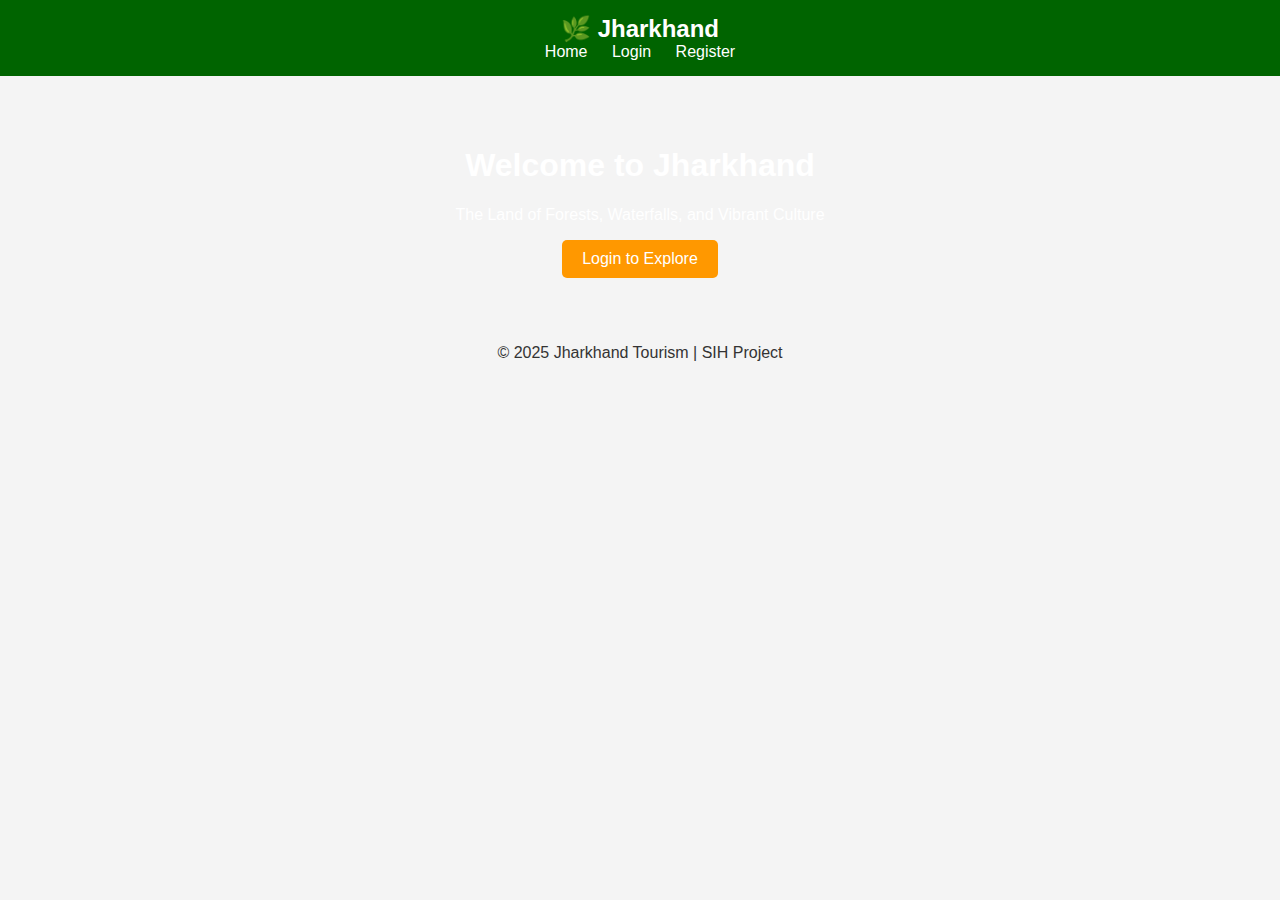
<file: index.html>
<!DOCTYPE html>
<html lang="en">
<head>
  <meta charset="UTF-8">
  <title>Jharkhand Tourism & Culture</title>
  <link rel="stylesheet" href="style.css">
</head>
<body>
  <header>
    <div class="logo">🌿 Jharkhand</div>
    <nav>
      <a href="index.html">Home</a>
      <a href="login.html">Login</a>
      <a href="register.html">Register</a>
    </nav>
  </header>

  <section class="hero">
    <h1>Welcome to Jharkhand</h1>
    <p>The Land of Forests, Waterfalls, and Vibrant Culture</p>
    <a href="login.html" class="btn">Login to Explore</a>
  </section>

  <footer>
    <p>© 2025 Jharkhand Tourism | SIH Project</p>
  </footer>
</body>
</html>
</file>
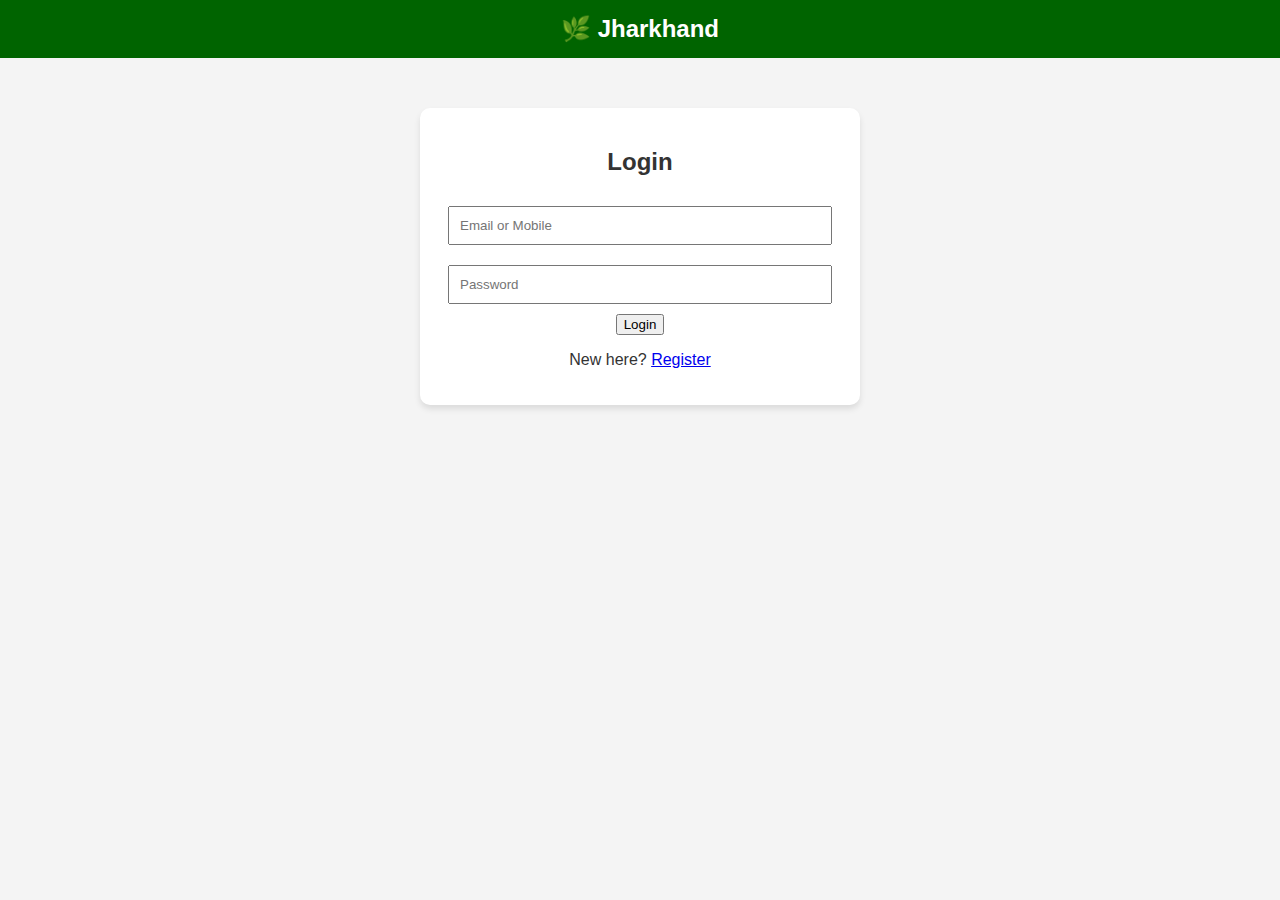
<file: culture.html>
<!DOCTYPE html>
<html lang="en">
<head>
  <meta charset="UTF-8">
  <title>Culture | Jharkhand</title>
  <link rel="stylesheet" href="style.css">
</head>
<body>
  <script>
    if (!localStorage.getItem("token")) {
      window.location.href = "login.html";
    }
  </script>

  <header>
    <div class="logo">🌿 Jharkhand</div>
    <nav>
      <a href="tourism.html">Tourism</a>
      <a href="#" onclick="logout()">Logout</a>
    </nav>
  </header>

  <section class="content">
    <h2>Jharkhand Culture</h2>
    <div class="cards">
      <div class="card">
        <img src="images/festival.jpg" alt="Festival">
        <h3>Sarhul Festival</h3>
        <p>Celebrate the festival of nature with tribal communities.</p>
      </div>
      <div class="card">
        <img src="images/dance.jpg" alt="Dance">
        <h3>Chhau Dance</h3>
        <p>Traditional martial dance from Jharkhand villages.</p>
      </div>
    </div>
  </section>

  <script>
    function logout() {
      localStorage.removeItem("token");
      window.location.href = "index.html";
    }
  </script>
</body>
</html>
</file>
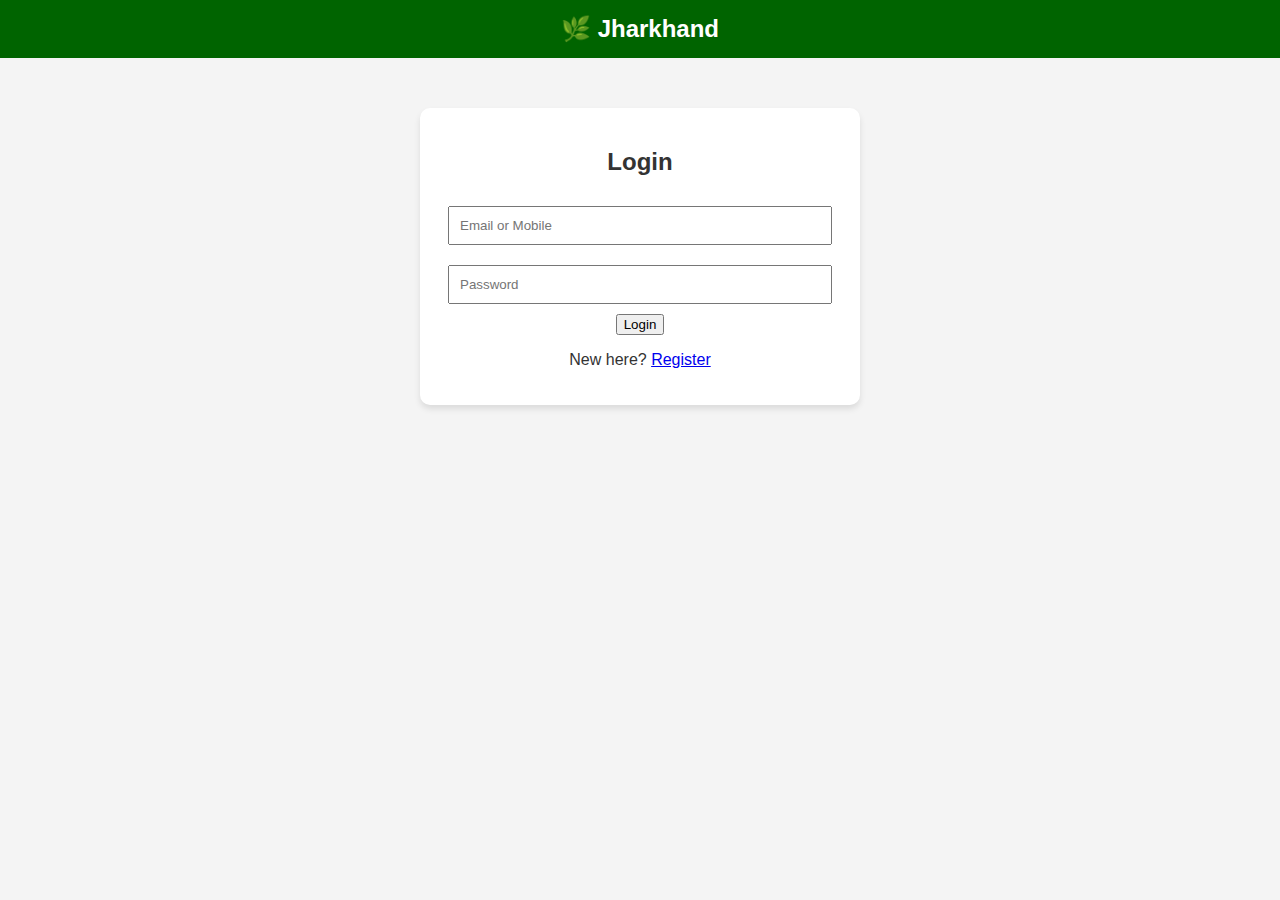
<file: login.html>
<!DOCTYPE html>
<html lang="en">
<head>
  <meta charset="UTF-8">
  <title>Login | Jharkhand Tourism</title>
  <link rel="stylesheet" href="style.css">
</head>
<body>
  <header>
    <div class="logo">🌿 Jharkhand</div>
  </header>

  <section class="form-section">
    <h2>Login</h2>
    <form id="loginForm">
      <input type="text" id="identifier" placeholder="Email or Mobile" required>
      <input type="password" id="password" placeholder="Password" required>
      <button type="submit">Login</button>
    </form>
    <p id="message"></p>
    <p>New here? <a href="register.html">Register</a></p>
  </section>

  <script>
    document.getElementById("loginForm").addEventListener("submit", function(e) {
      e.preventDefault();
      let identifier = document.getElementById("identifier").value;
      let password = document.getElementById("password").value;

      fetch("https://your-backend.onrender.com/api/login", {
        method: "POST",
        headers: { "Content-Type": "application/json" },
        body: JSON.stringify({ identifier, password })
      })
      .then(res => res.json())
      .then(data => {
        document.getElementById("message").innerText = data.message;
        if (data.success) {
          localStorage.setItem("token", data.token);
          window.location.href = "tourism.html";
        }
      })
      .catch(err => console.error(err));
    });
  </script>
</body>
</html>
</file>
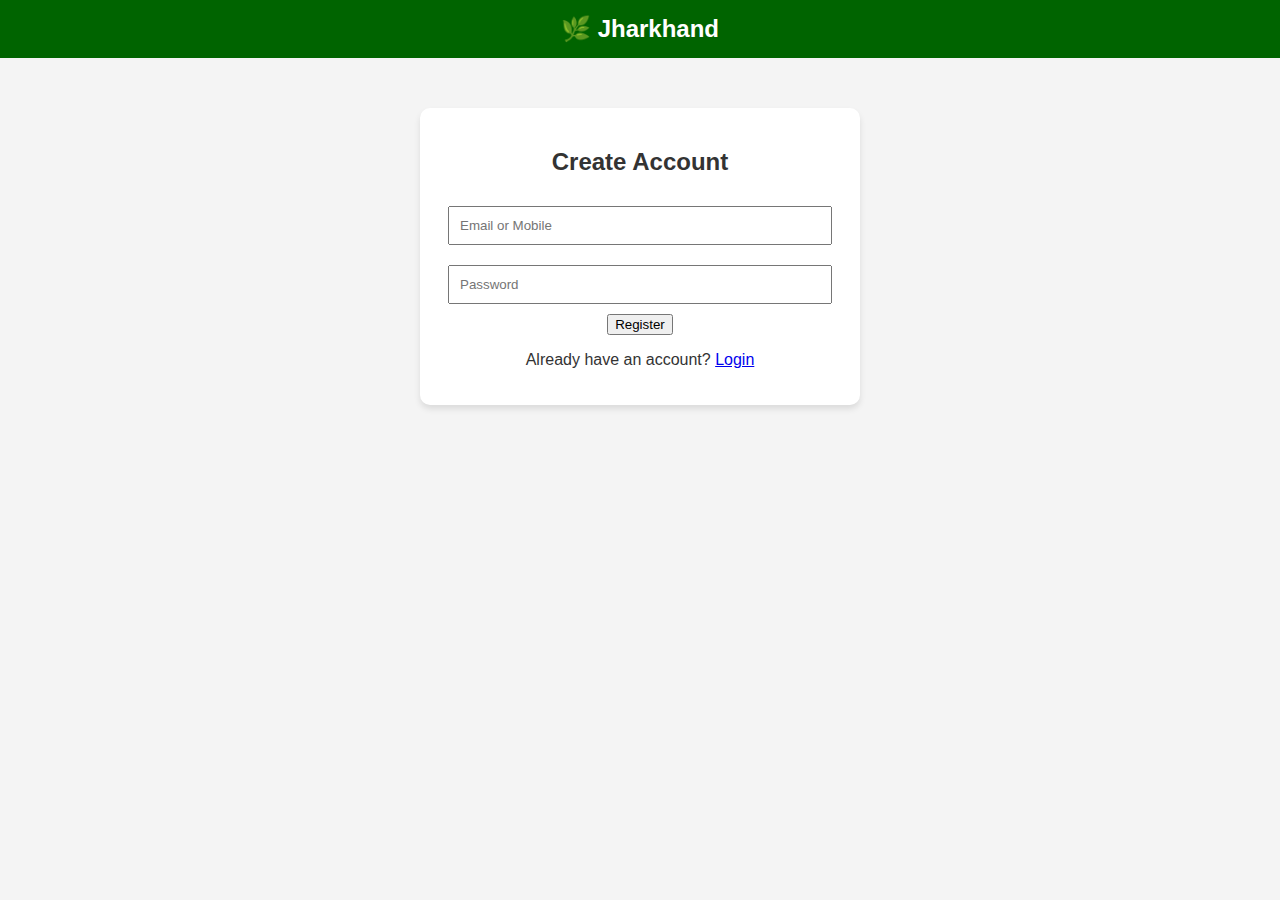
<file: register.html>
<!DOCTYPE html>
<html lang="en">
<head>
  <meta charset="UTF-8">
  <title>Register | Jharkhand Tourism</title>
  <link rel="stylesheet" href="style.css">
</head>
<body>
  <header>
    <div class="logo">🌿 Jharkhand</div>
  </header>

  <section class="form-section">
    <h2>Create Account</h2>
    <form id="registerForm">
      <input type="text" id="identifier" placeholder="Email or Mobile" required>
      <input type="password" id="password" placeholder="Password" required>
      <button type="submit">Register</button>
    </form>
    <p id="message"></p>
    <p>Already have an account? <a href="login.html">Login</a></p>
  </section>

  <script>
    document.getElementById("registerForm").addEventListener("submit", function(e) {
      e.preventDefault();
      let identifier = document.getElementById("identifier").value;
      let password = document.getElementById("password").value;

      fetch("https://python-89y9.onrender.com/api/register", {
        method: "POST",
        headers: { "Content-Type": "application/json" },
        body: JSON.stringify({ identifier, password })
      })
      .then(res => res.json())
      .then(data => {
        document.getElementById("message").innerText = data.message;
        if (data.success) {
          window.location.href = "login.html";
        }
      })
      .catch(err => console.error(err));
    });
  </script>
</body>
</html>
</file>
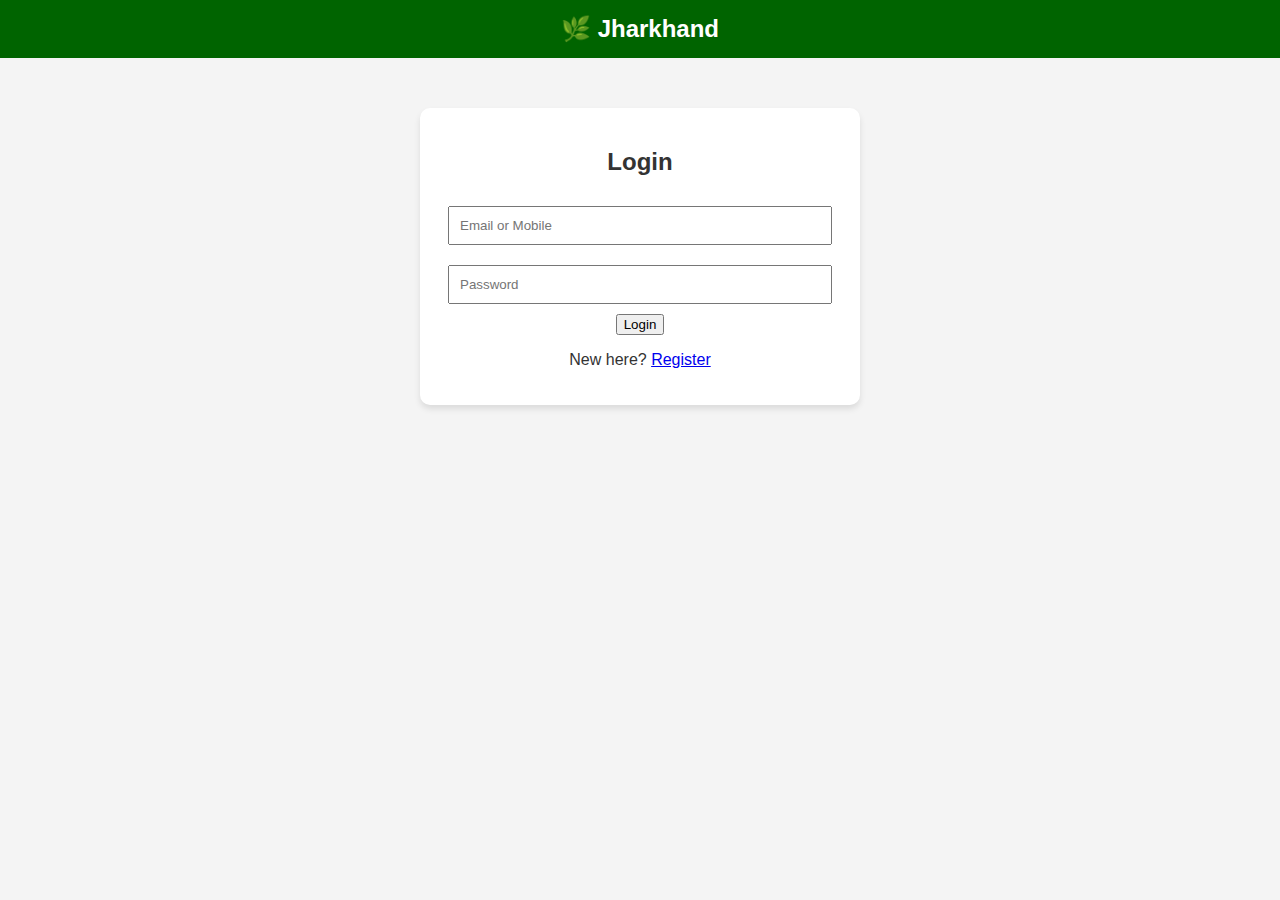
<file: tourism.html>
<!DOCTYPE html>
<html lang="en">
<head>
  <meta charset="UTF-8">
  <title>Tourism | Jharkhand</title>
  <link rel="stylesheet" href="style.css">
</head>
<body>
  <script>
    if (!localStorage.getItem("token")) {
      window.location.href = "login.html";
    }
  </script>

  <header>
    <div class="logo">🌿 Jharkhand</div>
    <nav>
      <a href="culture.html">Culture</a>
      <a href="#" onclick="logout()">Logout</a>
    </nav>
  </header>

  <section class="content">
    <h2>Tourist Spots</h2>
    <div class="cards">
      <div class="card">
        <img src="images/waterfall.jpg" alt="Waterfall">
        <h3>Hundru Falls</h3>
        <p>Beautiful waterfall near Ranchi.</p>
      </div>
      <div class="card">
        <img src="images/temple.jpg" alt="Temple">
        <h3>Baidyanath Dham</h3>
        <p>Famous Shiva temple in Deoghar.</p>
      </div>
    </div>
  </section>

  <script>
    function logout() {
      localStorage.removeItem("token");
      window.location.href = "index.html";
    }
  </script>
</body>
</html>
</file>
<file: style.css>
body {
  font-family: 'Poppins', sans-serif;
  margin: 0;
  background: #f4f4f4;
  color: #333;
  text-align: center;
}

header {
  background: #006400;
  padding: 15px;
  color: white;
}

header .logo {
  font-size: 24px;
  font-weight: bold;
}

nav a {
  color: white;
  margin: 0 10px;
  text-decoration: none;
}

.hero {
  padding: 50px;
  background: url('images/jharkhand.jpg') center/cover no-repeat;
  color: white;
}

.btn {
  display: inline-block;
  padding: 10px 20px;
  background: #ff9800;
  color: white;
  text-decoration: none;
  border-radius: 5px;
}

.form-section {
  margin: 50px auto;
  max-width: 400px;
  background: white;
  padding: 20px;
  border-radius: 10px;
  box-shadow: 0px 4px 6px rgba(0,0,0,0.1);
}

.form-section input {
  width: 90%;
  padding: 10px;
  margin: 10px 0;
}

.cards {
  display: flex;
  justify-content: center;
  flex-wrap: wrap;
}

.card {
  background: white;
  margin: 15px;
  padding: 15px;
  width: 250px;
  border-radius: 10px;
  box-shadow: 0px 4px 6px rgba(0,0,0,0.1);
}

.card img {
  width: 100%;
  border-radius: 10px;
}
</file>
